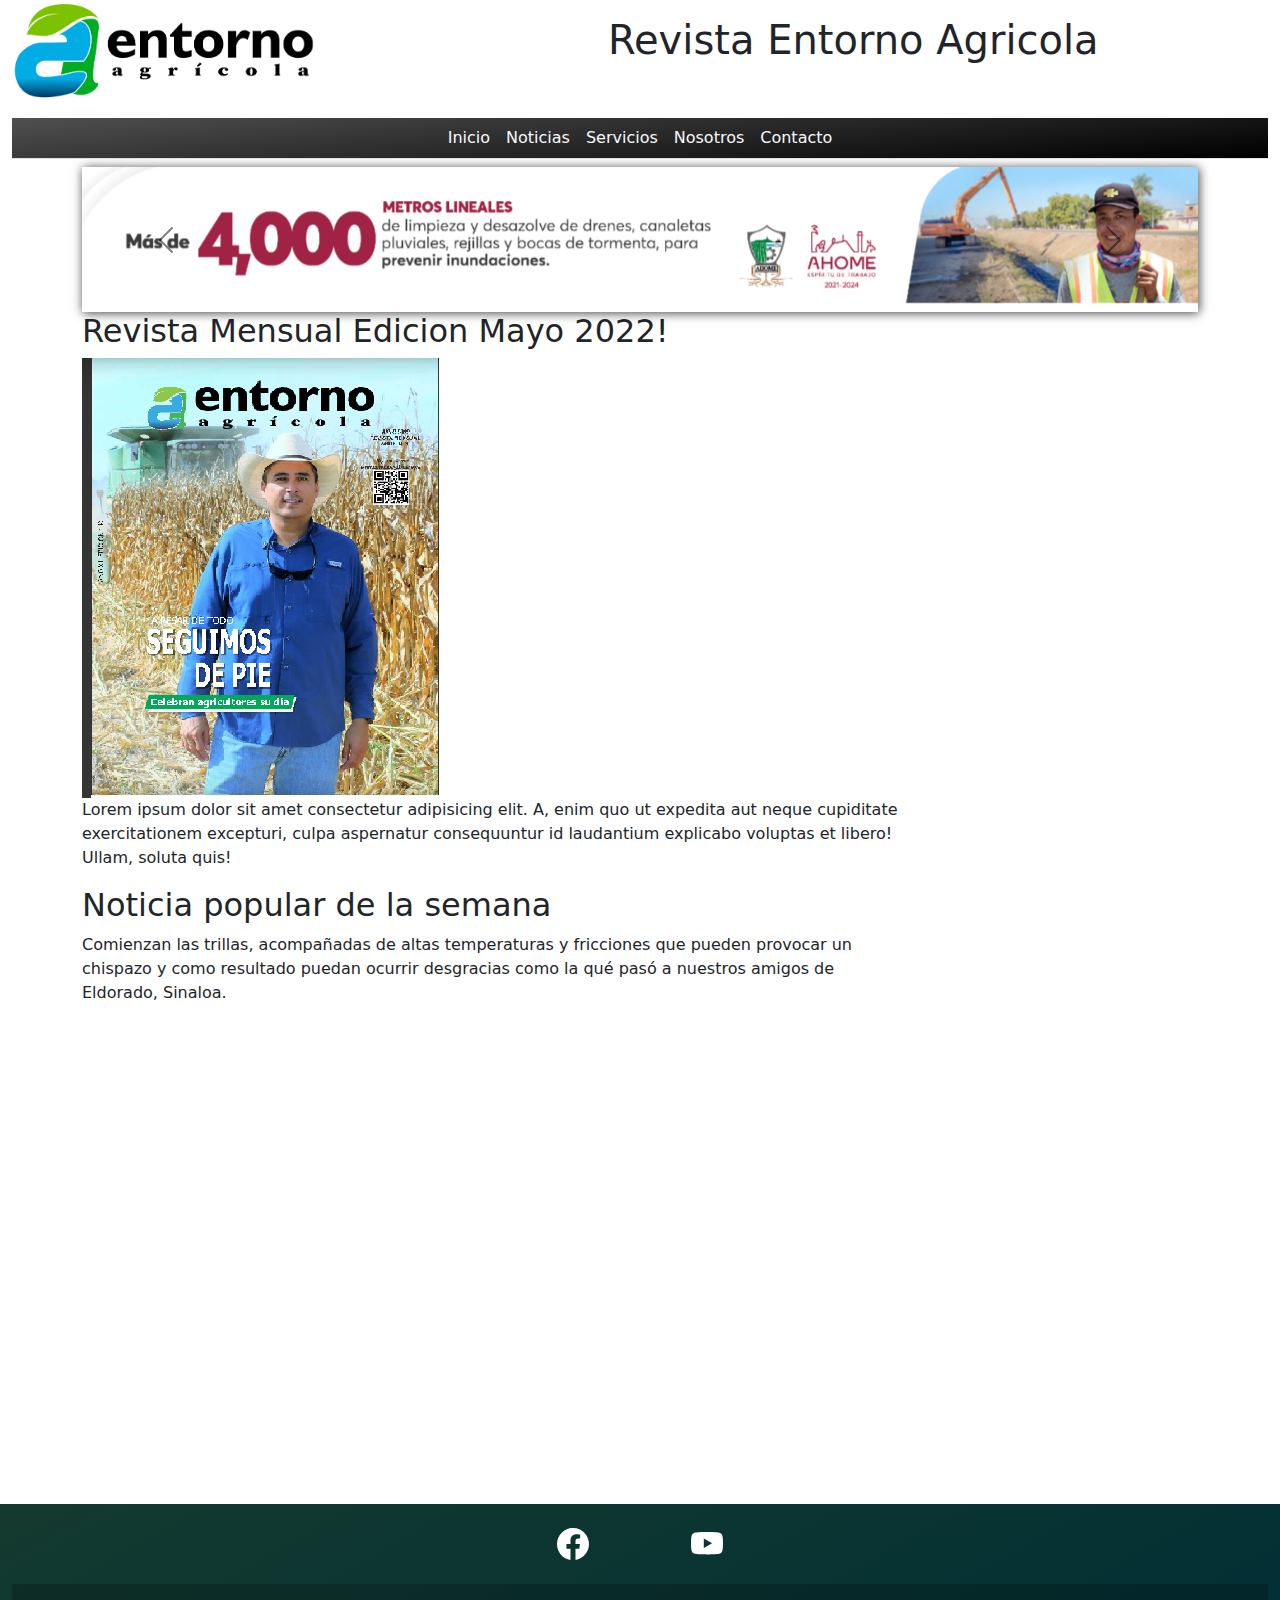
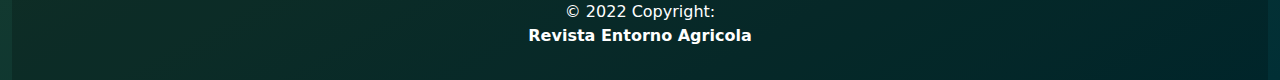
<file: index.html>
<!DOCTYPE html>
<html lang="es">
<head>
    <meta charset="UTF-8">
    <meta http-equiv="X-UA-Compatible" content="IE=edge">
    <meta name="viewport" content="width=device-width, initial-scale=1.0">
    <title>Revista Entorno Agricola | Inicio</title>

    <!-- SEO -->
    <meta name="description" content="Revista agro-politica">
    <meta name="keywords" content="revista,agricola,politica,agua,clima,servicios, Inicio , entorno , Sinaloa">
    <meta name="robots" content="translate" >
    <meta name="copyright" content="Entorno Agricola">
    <meta name="Classification" content="Agro News">
    <meta name="author" content="Juan Campoy, correo@gmail.com">



<!-- tipografia -->
    <link rel="preconnect" href="https://fonts.googleapis.com">
    <link rel="preconnect" href="https://fonts.gstatic.com" crossorigin>
    <link href="https://fonts.googleapis.com/css2?family=Poppins:wght@100&family=Roboto:wght@100&display=swap" rel="stylesheet">


<!-- Bootstrap -->
    <link rel="stylesheet" href="https://cdn.jsdelivr.net/npm/bootstrap@5.2.0-beta1/dist/css/bootstrap.min.css">


<!-- css -->
    <link rel="stylesheet" href="./css/style.css">

<!-- favicon -->
    <link rel="apple-touch-icon" sizes="180x180" href="./assets/img/favicon/apple-touch-icon.png">
    <link rel="icon" type="image/png" sizes="32x32" href="./assets/img/favicon/favicon-32x32.png">
    <link rel="icon" type="image/png" sizes="16x16" href="./assets/img/favicon/favicon-16x16.png">
    <link rel="manifest" href="./assets/img/favicon/site.webmanifest">
    
</head>

<body>

	<header class="container-fluid sticky-top mb-2 ">
	<!-- Logo y titulo -->
		<div class="row ">
			<div class="col-3 d-md-none"></div>
			<div class="img-marg col-9 col-md-4  ">
				<a  href="./index.html"><img  src="./assets/img/header/logo.png" alt="logo principal"    class="w-75 m-0 "  ></a>
			</div>
			<div class="col-3 d-md-none"></div>

			<div class="col-12 col-md-8 p-4  text-center py-5 pb-0 pt-3">
				<h1>Revista Entorno Agricola</h1>
			</div>

		</div>
		<!-- Navbar -->
		<nav class="navbar navbar-expand-lg bg-light border-bottom mt-3  ">

			<div class="container-fluid link">
				<button class="navbar-toggler" type="button" data-bs-toggle="collapse" data-bs-target="#navbarNav" aria-controls="navbarNav" aria-expanded="false" aria-label="Toggle navigation">
				<span class="navbar-toggler-icon"></span>
				</button>

			<!-- Navbar -->
				<div class="collapse navbar-collapse justify-content-center" id="navbarNav">
					<ul class="navbar-nav  ">
						<li class="nav-item">
						<a class="nav-link active link-light" aria-current="page" href="./index.html">Inicio</a>
						</li>
						<li class="nav-item">
						<a class="nav-link link-light" href="./pages/noticias.html">Noticias</a>
						</li>
						<li class="nav-item">
						<a class="nav-link link-light" href="./pages/servicios.html">Servicios</a>
						</li>
						<li class="nav-item">
						<a class="nav-link link-light" href="./pages/nosotros.html">Nosotros</a>
						</li>
						<li class="nav-item">
						<a class="nav-link link-light" href="./pages/contacto.html">Contacto</a>
						</li>
					</ul>
				</div>
			</div>
		</nav>
	
	</header>

	<main class="container">

	<div class="row ">

		<aside class=" col-12  ">

			<!-- Carrusell horizontal  -->
			<div id="carouselExampleControls" class="carousel slide .d-lg-none .d-xl-block carousel-horzontal " data-bs-ride="carousel">
			  <div class="carousel-inner">
				<div class="carousel-item active">
				  <img src="./assets/img/aside/ahome-horizontal.png" class="d-block w-100" alt="...">
				</div>
				<div class="carousel-item">
				  <img src="./assets/img/aside/banner ajonjoli.jpg" class="d-block w-100" alt="...">
				</div>
		
			  </div>
			  <button class="carousel-control-prev" type="button" data-bs-target="#carouselExampleControls" data-bs-slide="prev">
				<span class="carousel-control-prev-icon" aria-hidden="true"></span>
				<span class="visually-hidden">Previous</span>
			  </button>
			  <button class="carousel-control-next" type="button" data-bs-target="#carouselExampleControls" data-bs-slide="next">
				<span class="carousel-control-next-icon" aria-hidden="true"></span>
				<span class="visually-hidden">Next</span>
			  </button>
			</div>


		</aside>
		
		<div class=" col-md-9 col-lg-9">
			<section >
				<h2>Revista Mensual Edicion Mayo 2022!</h2>
			<article >
				
				<a href="https://issuu.com/entornoagricolarevista/docs/entorno_agricola_web_mayo_2022" target="_blank"><img src="./assets/img/main/revista-mayo2022.png" alt="revista-menual"  class="sombra" ></a>
				<p>Lorem ipsum dolor sit amet consectetur adipisicing elit. A, enim quo ut expedita aut neque cupiditate exercitationem excepturi, culpa aspernatur consequuntur id laudantium explicabo voluptas et libero! Ullam, soluta quis!</p>
			</article>
			</section >
		
			<section>
			<article>
				<h2>Noticia popular de la semana</h2>
				
				<p>Comienzan las trillas, acompañadas de altas temperaturas y fricciones que pueden provocar un chispazo y como resultado puedan ocurrir desgracias  como la qué pasó a nuestros amigos de Eldorado, Sinaloa.
				</p>        
				<iframe src="https://www.facebook.com/plugins/video.php?height=476&href=https%3A%2F%2Fwww.facebook.com%2FRevistaentornoagricola%2Fvideos%2F298786732451585%2F&show_text=false&width=271&t=0" width="271" height="476" style="border:none;overflow:hidden" scrolling="no" frameborder="0" allowfullscreen="true" allow="autoplay; clipboard-write; encrypted-media; picture-in-picture; web-share" allowFullScreen="true"></iframe>
				</iframe>
			</article>
			</section>
		</div>
	</div>

	</main>
  
	<footer class=" container-fluid bg-dark text-center text-white  ">
	<!-- Grid container -->
	<div class="container p-4 pb-0">
	<!-- Section: Social media -->
	<section class="mb-4">
		<!-- Facebook -->
		<a href="https://www.facebook.com/Revistaentornoagricola" target="_blank"  ><svg xmlns="http://www.w3.org/2000/svg" width="32" height="32" fill="currentColor" class=" bi bi-facebook btn-fthov-facebook " viewBox="0 0 16 16">
			<path d="M16 8.049c0-4.446-3.582-8.05-8-8.05C3.58 0-.002 3.603-.002 8.05c0 4.017 2.926 7.347 6.75 7.951v-5.625h-2.03V8.05H6.75V6.275c0-2.017 1.195-3.131 3.022-3.131.876 0 1.791.157 1.791.157v1.98h-1.009c-.993 0-1.303.621-1.303 1.258v1.51h2.218l-.354 2.326H9.25V16c3.824-.604 6.75-3.934 6.75-7.951z"/>
		</svg></a>
		<!-- Youtube -->
		<a  href="https://www.youtube.com/channel/UCiFMcZpj6bg6i9yJZOhJQqw" target="_blank"  ><svg xmlns="http://www.w3.org/2000/svg" width="32" height="32" fill="currentColor" class="bi bi-youtube btn-fthov-youtube " viewBox="0 0 16 16" >
				<path d="M8.051 1.999h.089c.822.003 4.987.033 6.11.335a2.01 2.01 0 0 1 1.415 1.42c.101.38.172.883.22 1.402l.01.104.022.26.008.104c.065.914.073 1.77.074 1.957v.075c-.001.194-.01 1.108-.082 2.06l-.008.105-.009.104c-.05.572-.124 1.14-.235 1.558a2.007 2.007 0 0 1-1.415 1.42c-1.16.312-5.569.334-6.18.335h-.142c-.309 0-1.587-.006-2.927-.052l-.17-.006-.087-.004-.171-.007-.171-.007c-1.11-.049-2.167-.128-2.654-.26a2.007 2.007 0 0 1-1.415-1.419c-.111-.417-.185-.986-.235-1.558L.09 9.82l-.008-.104A31.4 31.4 0 0 1 0 7.68v-.123c.002-.215.01-.958.064-1.778l.007-.103.003-.052.008-.104.022-.26.01-.104c.048-.519.119-1.023.22-1.402a2.007 2.007 0 0 1 1.415-1.42c.487-.13 1.544-.21 2.654-.26l.17-.007.172-.006.086-.003.171-.007A99.788 99.788 0 0 1 7.858 2h.193zM6.4 5.209v4.818l4.157-2.408L6.4 5.209z"/>
		</svg></a>
	</div>


	<!-- Copyright -->
	<div class="text-center p-3" style="background-color: rgba(0, 0, 0, 0.2);">
	  © 2022 Copyright:
	  <p>Revista Entorno Agricola</p>
	</div>
	
	</footer>

<script src="https://cdn.jsdelivr.net/npm/bootstrap@5.2.0-beta1/dist/js/bootstrap.bundle.min.js"></script>
</body>

</html>
</file>
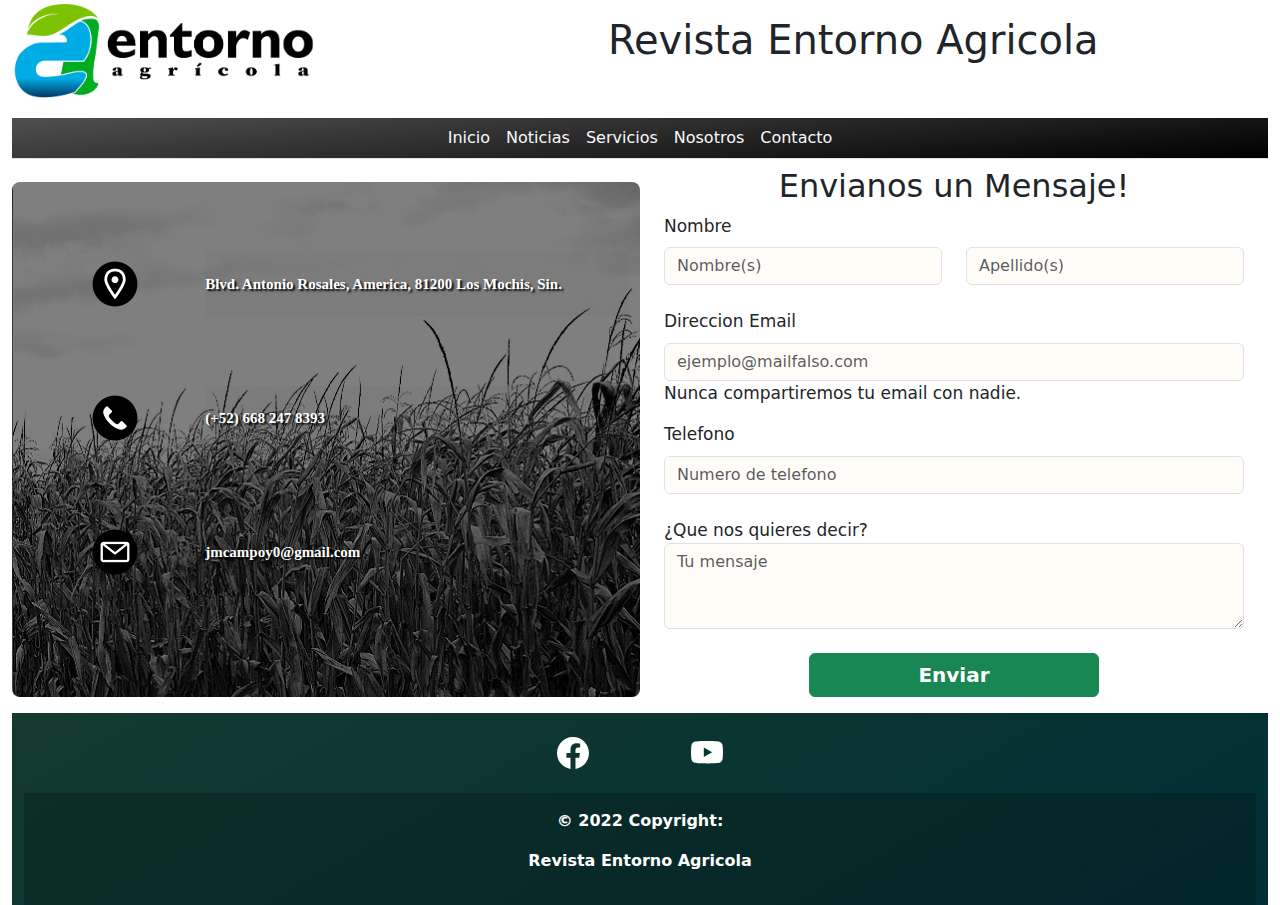
<file: pages/contacto.html>
<!DOCTYPE html>
<html lang="es">
<head>
    <meta charset="UTF-8">
    <meta http-equiv="X-UA-Compatible" content="IE=edge">
    <meta name="viewport" content="width=device-width, initial-scale=1.0">
    <title>Revista Entorno Agricola | Contacto</title>

      <!-- SEO -->
    <meta name="description" content="Contacto">
    <meta name="keywords" content="revista,agricola,Como encontrarnos, numero de telefono,direccion,donde es">
    <meta name="robots" content="translate" >
    <meta name="copyright" content="Entorno Agricola">
    <meta name="Classification" content="Agro News">
    <meta name="author" content="Juan Campoy, correo@gmail.com">



<!-- tipografia -->
    <link rel="preconnect" href="https://fonts.googleapis.com">
    <link rel="preconnect" href="https://fonts.gstatic.com" crossorigin>
    <link href="https://fonts.googleapis.com/css2?family=Poppins:wght@100&family=Roboto:wght@100&display=swap" rel="stylesheet">


<!-- Bootstrap -->
    <link rel="stylesheet" href="https://cdn.jsdelivr.net/npm/bootstrap@5.2.0-beta1/dist/css/bootstrap.min.css">


<!-- css -->
    <link rel="stylesheet" href="../css/style.css">

<!-- favicon -->
    <link rel="apple-touch-icon" sizes="180x180" href="../assets/img/favicon/apple-touch-icon.png">
    <link rel="icon" type="image/png" sizes="32x32" href="../assets/img/favicon/favicon-32x32.png">
    <link rel="icon" type="image/png" sizes="16x16" href="../assets/img/favicon/favicon-16x16.png">
    <link rel="manifest" href="../assets/img/favicon/site.webmanifest">

</head>

<body class="paginaContacto container-fluid  ">

  <header class=" sticky-top mb-2 ">
    <!-- Logo y titulo -->
      <div class="row ">
        <div class="col-3 d-md-none"></div>
        <div class="img-marg col-9 col-md-4  ">
          <a  href="../index.html"><img  src="../assets/img/header/logo.png" alt="logo principal"    class="w-75 m-0 "  ></a>
        </div>
        <div class="col-3 d-md-none"></div>

        <div class="col-12 col-md-8 p-4  text-center py-5 pb-0 pt-3">
          <h1>Revista Entorno Agricola</h1>
        </div>

      </div>
      <!-- Navbar -->
      <nav class="navbar navbar-expand-lg bg-light border-bottom mt-3  ">

        <div class="container-fluid link">
          <button class="navbar-toggler" type="button" data-bs-toggle="collapse" data-bs-target="#navbarNav" aria-controls="navbarNav" aria-expanded="false" aria-label="Toggle navigation">
          <span class="navbar-toggler-icon"></span>
          </button>

        <!-- Navbar -->
          <div class="collapse navbar-collapse justify-content-center" id="navbarNav">
            <ul class="navbar-nav  ">
              <li class="nav-item">
              <a class="nav-link active link-light" aria-current="page" href="../index.html">Inicio</a>
              </li>
              <li class="nav-item">
              <a class="nav-link link-light" href="./noticias.html">Noticias</a>
              </li>
              <li class="nav-item">
              <a class="nav-link link-light" href="./servicios.html">Servicios</a>
              </li>
              <li class="nav-item">
              <a class="nav-link link-light" href="./nosotros.html">Nosotros</a>
              </li>
              <li class="nav-item">
              <a class="nav-link link-light" href="./contacto.html">Contacto</a>
              </li>
            </ul>
          </div>
        </div>
      </nav>

  </header>

  <main  class="  row flex-row-reverse " >
      
   
    <div class="contenedorForm  col-12 col-lg-6 ">

      <h2 class="mb-2">Envianos un Mensaje! </h2>

      <form    class="container">
  
        <div class="row mb-4 "> <!--  imput para los nombres  -->
          <label for="formNombre" class="form-label">Nombre</label>
          <div class="col-6  ">
            <input type="text" class="form-control  " placeholder="Nombre(s)">
          </div>
          <div class="col-6 ">
            <input type="text" class="form-control  " placeholder="Apellido(s)">
          </div>
        </div>

        <div class="mb-2 "> <!--  imput para email -->
          <label for="formEmail" class="form-label ">Direccion Email</label>
          <input type="email" class="form-control" id="exampleInputEmail1" aria-describedby="emailHelp" placeholder="ejemplo@mailfalso.com">
          <label for="mensajeEmail" class="form-label  ">Nunca compartiremos tu email con nadie.</label>
        </div>

        <div class="mb-4 "> <!--  imput para telefon -->
          <label for="formTelefono" class="form-label ">Telefono</label>
          <input type="tel" class="form-control" id="exampleInputEmail1" aria-describedby="emailHelp" placeholder="Numero de telefono">
          
        </div>

        <div class="mb-4 "> <!--  imput para mensaje -->
          <label for="exampleFormControlTextarea1">¿Que nos quieres decir?</label>
          <textarea class="form-control" id="mensaje" rows="3" placeholder="Tu mensaje"></textarea>
        </div>

       

        <a href="../pages/error404" class="btn btn-success col-6 boton">Enviar</a>



      </form>

    




</form>

        
          
    </div>

    <div class=" contenedorInfo  col-12 col-lg-6 rounded-3  " >

      <div class="mt-3 mb-4  info  ">
        <img src="../assets/img/page-contacto/contac-pin-icon.png"  alt="">
        <label >Blvd. Antonio Rosales, America, 81200 Los Mochis, Sin.</label>
      </div>

      <div class=" mt-3  mb-4 info">
        <img src="../assets/img/page-contacto/contac-telephone-icon.png" alt="">
        <label>(+52) 668 247 8393</label>
      </div>
 
      <div class="mt-3  mb-4 info  ">
          <img src="../assets/img/page-contacto/contac-email-icon.png"  alt="" >
          <label>jmcampoy0@gmail.com</label>
      </div>

      </div>



  </main>

  <footer class=" container-fluid bg-dark text-center text-white  mt-3">
    <!-- Grid container -->
      <div class="container p-4 pb-0">
    <!-- Section: Social media -->
      <section class="mb-4">
      <!-- Facebook -->
        <a href="https://www.facebook.com/Revistaentornoagricola" target="_blank"  ><svg xmlns="http://www.w3.org/2000/svg" width="32" height="32" fill="currentColor" class=" bi bi-facebook btn-fthov-facebook " viewBox="0 0 16 16">
        <path d="M16 8.049c0-4.446-3.582-8.05-8-8.05C3.58 0-.002 3.603-.002 8.05c0 4.017 2.926 7.347 6.75 7.951v-5.625h-2.03V8.05H6.75V6.275c0-2.017 1.195-3.131 3.022-3.131.876 0 1.791.157 1.791.157v1.98h-1.009c-.993 0-1.303.621-1.303 1.258v1.51h2.218l-.354 2.326H9.25V16c3.824-.604 6.75-3.934 6.75-7.951z"/>
        </svg></a>
      <!-- Youtube -->
        <a  href="https://www.youtube.com/channel/UCiFMcZpj6bg6i9yJZOhJQqw" target="_blank"  ><svg xmlns="http://www.w3.org/2000/svg" width="32" height="32" fill="currentColor" class="bi bi-youtube btn-fthov-youtube " viewBox="0 0 16 16" >
          <path d="M8.051 1.999h.089c.822.003 4.987.033 6.11.335a2.01 2.01 0 0 1 1.415 1.42c.101.38.172.883.22 1.402l.01.104.022.26.008.104c.065.914.073 1.77.074 1.957v.075c-.001.194-.01 1.108-.082 2.06l-.008.105-.009.104c-.05.572-.124 1.14-.235 1.558a2.007 2.007 0 0 1-1.415 1.42c-1.16.312-5.569.334-6.18.335h-.142c-.309 0-1.587-.006-2.927-.052l-.17-.006-.087-.004-.171-.007-.171-.007c-1.11-.049-2.167-.128-2.654-.26a2.007 2.007 0 0 1-1.415-1.419c-.111-.417-.185-.986-.235-1.558L.09 9.82l-.008-.104A31.4 31.4 0 0 1 0 7.68v-.123c.002-.215.01-.958.064-1.778l.007-.103.003-.052.008-.104.022-.26.01-.104c.048-.519.119-1.023.22-1.402a2.007 2.007 0 0 1 1.415-1.42c.487-.13 1.544-.21 2.654-.26l.17-.007.172-.006.086-.003.171-.007A99.788 99.788 0 0 1 7.858 2h.193zM6.4 5.209v4.818l4.157-2.408L6.4 5.209z"/>
        </svg></a>
      </div>


  <!-- Copyright -->
      <div class="text-center p-3" style="background-color: rgba(0, 0, 0, 0.2);">
        <p>© 2022 Copyright:</p>
        <p>Revista Entorno Agricola</p>
      </div>

  </footer>




<script src="https://cdn.jsdelivr.net/npm/bootstrap@5.2.0-beta1/dist/js/bootstrap.bundle.min.js"></script>
</body>


</html>
</file>
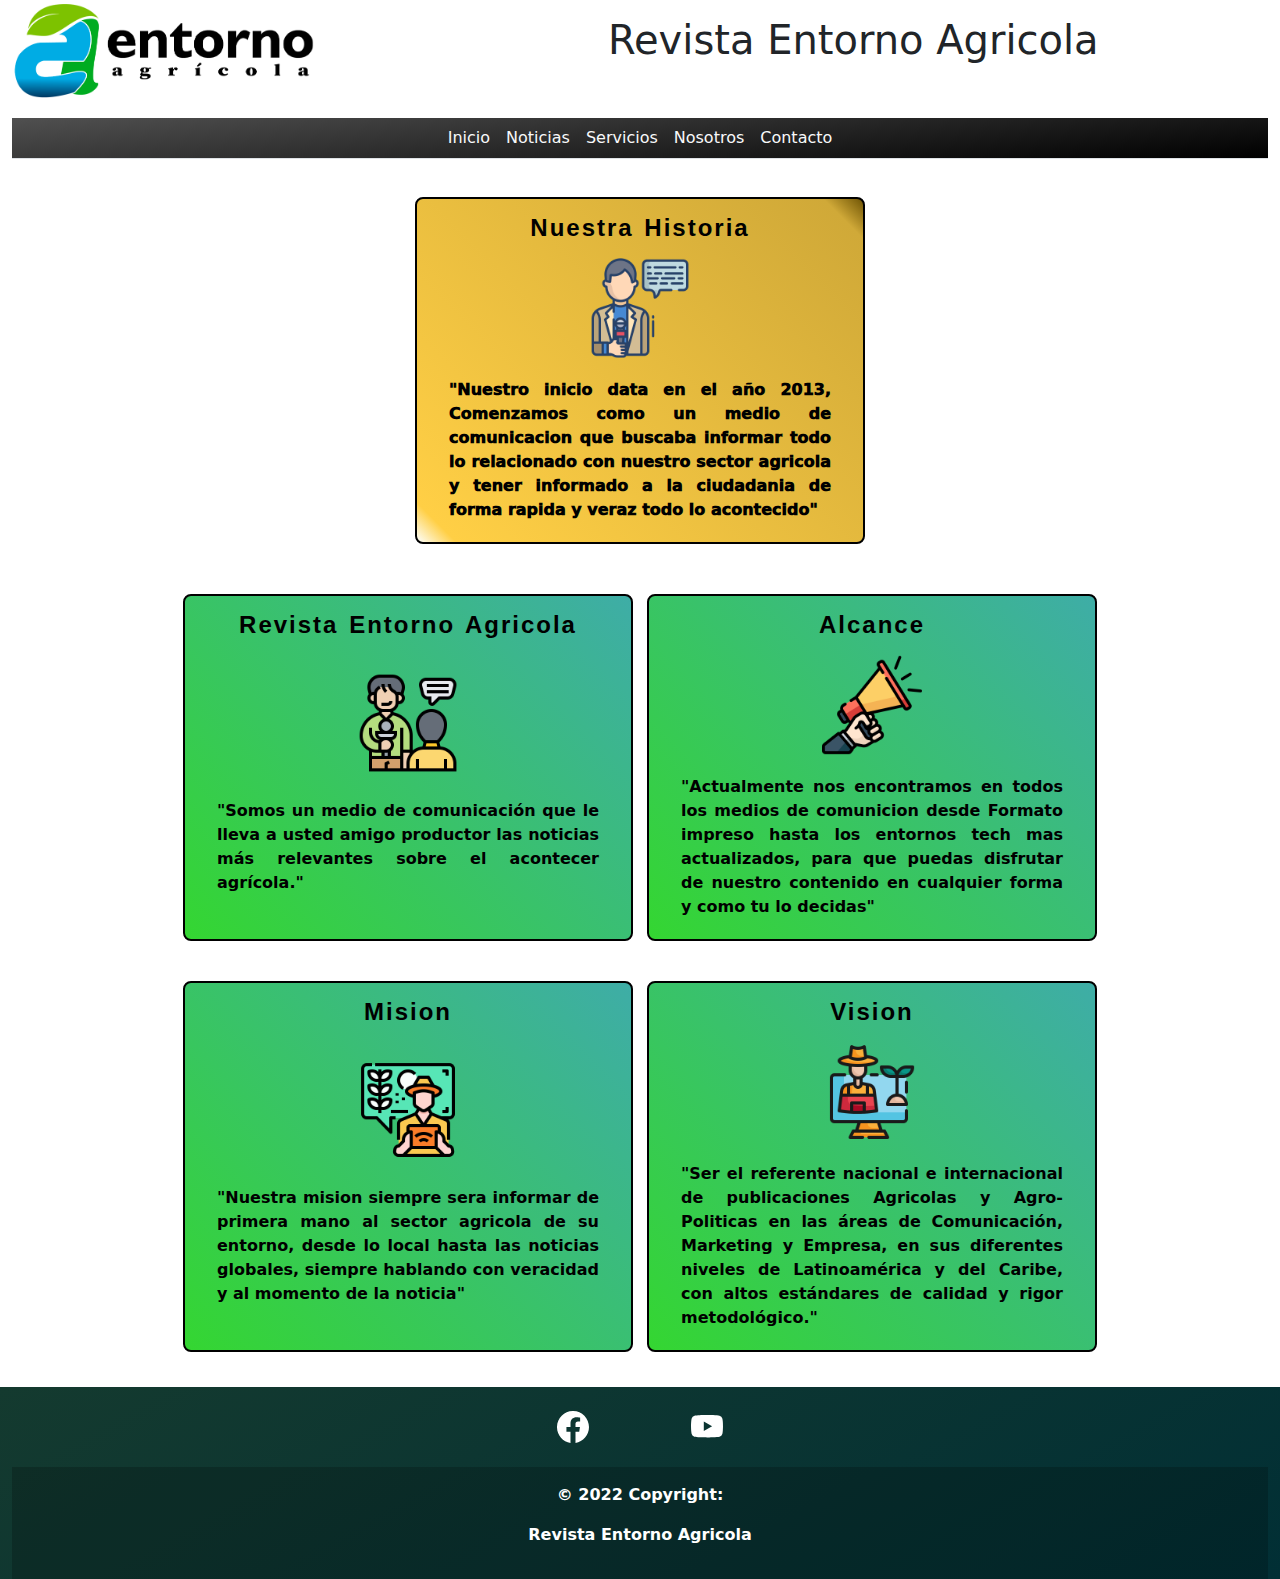
<file: pages/nosotros.html>
<!DOCTYPE html>
<html lang="es">
<head>
    <meta charset="UTF-8">
    <meta http-equiv="X-UA-Compatible" content="IE=edge">
    <meta name="viewport" content="width=device-width, initial-scale=1.0">
    <title>Revista Entorno Agricola | Nosotros</title>

      <!-- SEO -->
    <meta name="description" content="Quienes somos">
    <meta name="keywords" content="Conocenos,historia,cuando empezo,vision,mision">
    <meta name="robots" content="translate" >
    <meta name="copyright" content="Entorno Agricola">
    <meta name="Classification" content="Agro News">
    <meta name="author" content="Juan Campoy, correo@gmail.com">



<!-- tipografia -->
    <link rel="preconnect" href="https://fonts.googleapis.com">
    <link rel="preconnect" href="https://fonts.gstatic.com" crossorigin>
    <link href="https://fonts.googleapis.com/css2?family=Poppins:wght@100&family=Roboto:wght@100&display=swap" rel="stylesheet">


<!-- Bootstrap -->
    <link rel="stylesheet" href="https://cdn.jsdelivr.net/npm/bootstrap@5.2.0-beta1/dist/css/bootstrap.min.css">


<!-- css -->
    <link rel="stylesheet" href="../css/style.css">

<!-- favicon -->
    <link rel="apple-touch-icon" sizes="180x180" href="../assets/img/favicon/apple-touch-icon.png">
    <link rel="icon" type="image/png" sizes="32x32" href="../assets/img/favicon/favicon-32x32.png">
    <link rel="icon" type="image/png" sizes="16x16" href="../assets/img/favicon/favicon-16x16.png">
    <link rel="manifest" href="../assets/img/favicon/site.webmanifest">
    
</head>


<body class="paginaNosotros">

  <header class="container-fluid sticky-top mb-2 ">
    <!-- Logo y titulo -->
      <div class="row ">
        <div class="col-3 d-md-none"></div>
        <div class="img-marg col-9 col-md-4  ">
          <a  href="../index.html"><img  src="../assets/img/header/logo.png" alt="logo principal"    class="w-75 m-0 "  ></a>
        </div>
        <div class="col-3 d-md-none"></div>
  
        <div class="col-12 col-md-8 p-4  text-center py-5 pb-0 pt-3">
          <h1>Revista Entorno Agricola</h1>
        </div>
  
      </div>
      <!-- Navbar -->
      <nav class="navbar navbar-expand-lg bg-light border-bottom mt-3  ">
  
        <div class="container-fluid link">
          <button class="navbar-toggler" type="button" data-bs-toggle="collapse" data-bs-target="#navbarNav" aria-controls="navbarNav" aria-expanded="false" aria-label="Toggle navigation">
          <span class="navbar-toggler-icon"></span>
          </button>
  
        <!-- Navbar -->
          <div class="collapse navbar-collapse justify-content-center" id="navbarNav">
            <ul class="navbar-nav  ">
              <li class="nav-item">
              <a class="nav-link active link-light" aria-current="page" href="../index.html">Inicio</a>
              </li>
              <li class="nav-item">
              <a class="nav-link link-light" href="./noticias.html">Noticias</a>
              </li>
              <li class="nav-item">
              <a class="nav-link link-light" href="./servicios.html">Servicios</a>
              </li>
              <li class="nav-item">
              <a class="nav-link link-light" href="./nosotros.html">Nosotros</a>
              </li>
              <li class="nav-item">
              <a class="nav-link link-light" href="./contacto.html">Contacto</a>
              </li>
            </ul>
          </div>
        </div>
      </nav>
    
  </header>


  <main class="container   "  >

    
      <section    class="row justify-content-center"  >

        <div class="tarjeta-nosotros  rounded-3" > <!-- Sub Anual  -->
          <h3 >Nuestra Historia</h3>
          <p>"Nuestro inicio data en el año 2013, Comenzamos como un medio de comunicacion que buscaba informar todo lo relacionado con nuestro sector agricola y tener informado a la ciudadania de forma rapida y veraz todo lo acontecido" </p>
          <img src="../assets/img/page-nosotros/historia-contacto-icono.png" alt="imagen Suscripcion Anual">
          
        </div>

        <div class="tarjeta-nosotros rounded-3"  > <!-- Sub Anual  -->
          <h3>Revista Entorno Agricola</h3>
          <p>"Somos un medio de comunicación que le lleva a usted amigo productor las noticias más relevantes sobre el acontecer agrícola."</p>
          <img src="../assets/img/page-nosotros/entornoAgricola-contacto-icono.png" alt="imagen Suscripcion Anual">
          
        </div>

        <div class="tarjeta-nosotros rounded-3"  > <!-- Sub Anual  -->
          <h3>Alcance</h3>
          <p>"Actualmente nos encontramos en todos los medios de comunicion desde Formato impreso hasta los entornos tech mas actualizados,  para que puedas disfrutar de  nuestro contenido en cualquier forma y como tu lo decidas"</p>
          <img src="../assets/img/page-nosotros/alcance-contacto-icono.png" alt="imagen Suscripcion Anual">
          
        </div>
        
        <div class="tarjeta-nosotros  rounded-3" > <!-- Sub Anual  -->
          <h3 >Mision</h3>
          <p>"Nuestra mision siempre sera informar de primera mano al sector agricola de su entorno,  desde lo local hasta las noticias globales, siempre hablando con veracidad y al momento de la noticia" </p>
          <img src="../assets/img/page-nosotros/mision-contacto-icono.png" alt="imagen Suscripcion Anual">
        
        </div>

        

        <div class="tarjeta-nosotros rounded-3 " > <!-- Sub Anual  -->
          <h3>Vision</h3>
          <p>"Ser el referente nacional e internacional de publicaciones Agricolas y Agro-Politicas en las áreas de Comunicación, Marketing y Empresa, en sus diferentes niveles de Latinoamérica y del Caribe, con altos estándares de calidad y rigor metodológico."</p>
          <img src="../assets/img/page-nosotros/vision-contacto-icono.png" alt="imagen Suscripcion Anual">
          
        </div>

      </section>

      


  </main>

  <footer class=" container-fluid bg-dark text-center text-white  " >
    <!-- Grid container -->
      <div class="container p-4 pb-0">
    <!-- Section: Social media -->
      <section class="mb-4">
      <!-- Facebook -->
        <a href="https://www.facebook.com/Revistaentornoagricola" target="_blank"  ><svg xmlns="http://www.w3.org/2000/svg" width="32" height="32" fill="currentColor" class=" bi bi-facebook btn-fthov-facebook " viewBox="0 0 16 16">
        <path d="M16 8.049c0-4.446-3.582-8.05-8-8.05C3.58 0-.002 3.603-.002 8.05c0 4.017 2.926 7.347 6.75 7.951v-5.625h-2.03V8.05H6.75V6.275c0-2.017 1.195-3.131 3.022-3.131.876 0 1.791.157 1.791.157v1.98h-1.009c-.993 0-1.303.621-1.303 1.258v1.51h2.218l-.354 2.326H9.25V16c3.824-.604 6.75-3.934 6.75-7.951z"/>
        </svg></a>
      <!-- Youtube -->
        <a  href="https://www.youtube.com/channel/UCiFMcZpj6bg6i9yJZOhJQqw" target="_blank"  ><svg xmlns="http://www.w3.org/2000/svg" width="32" height="32" fill="currentColor" class="bi bi-youtube btn-fthov-youtube " viewBox="0 0 16 16" >
          <path d="M8.051 1.999h.089c.822.003 4.987.033 6.11.335a2.01 2.01 0 0 1 1.415 1.42c.101.38.172.883.22 1.402l.01.104.022.26.008.104c.065.914.073 1.77.074 1.957v.075c-.001.194-.01 1.108-.082 2.06l-.008.105-.009.104c-.05.572-.124 1.14-.235 1.558a2.007 2.007 0 0 1-1.415 1.42c-1.16.312-5.569.334-6.18.335h-.142c-.309 0-1.587-.006-2.927-.052l-.17-.006-.087-.004-.171-.007-.171-.007c-1.11-.049-2.167-.128-2.654-.26a2.007 2.007 0 0 1-1.415-1.419c-.111-.417-.185-.986-.235-1.558L.09 9.82l-.008-.104A31.4 31.4 0 0 1 0 7.68v-.123c.002-.215.01-.958.064-1.778l.007-.103.003-.052.008-.104.022-.26.01-.104c.048-.519.119-1.023.22-1.402a2.007 2.007 0 0 1 1.415-1.42c.487-.13 1.544-.21 2.654-.26l.17-.007.172-.006.086-.003.171-.007A99.788 99.788 0 0 1 7.858 2h.193zM6.4 5.209v4.818l4.157-2.408L6.4 5.209z"/>
        </svg></a>
      </div>
  
  
  <!-- Copyright -->
      <div class="text-center p-3" style="background-color: rgba(0, 0, 0, 0.2);">
        <p>© 2022 Copyright:</p>
        <p>Revista Entorno Agricola</p>
      </div>
    
  </footer>

    

<script src="https://cdn.jsdelivr.net/npm/bootstrap@5.2.0-beta1/dist/js/bootstrap.bundle.min.js"></script>
</body>


</html>
</file>
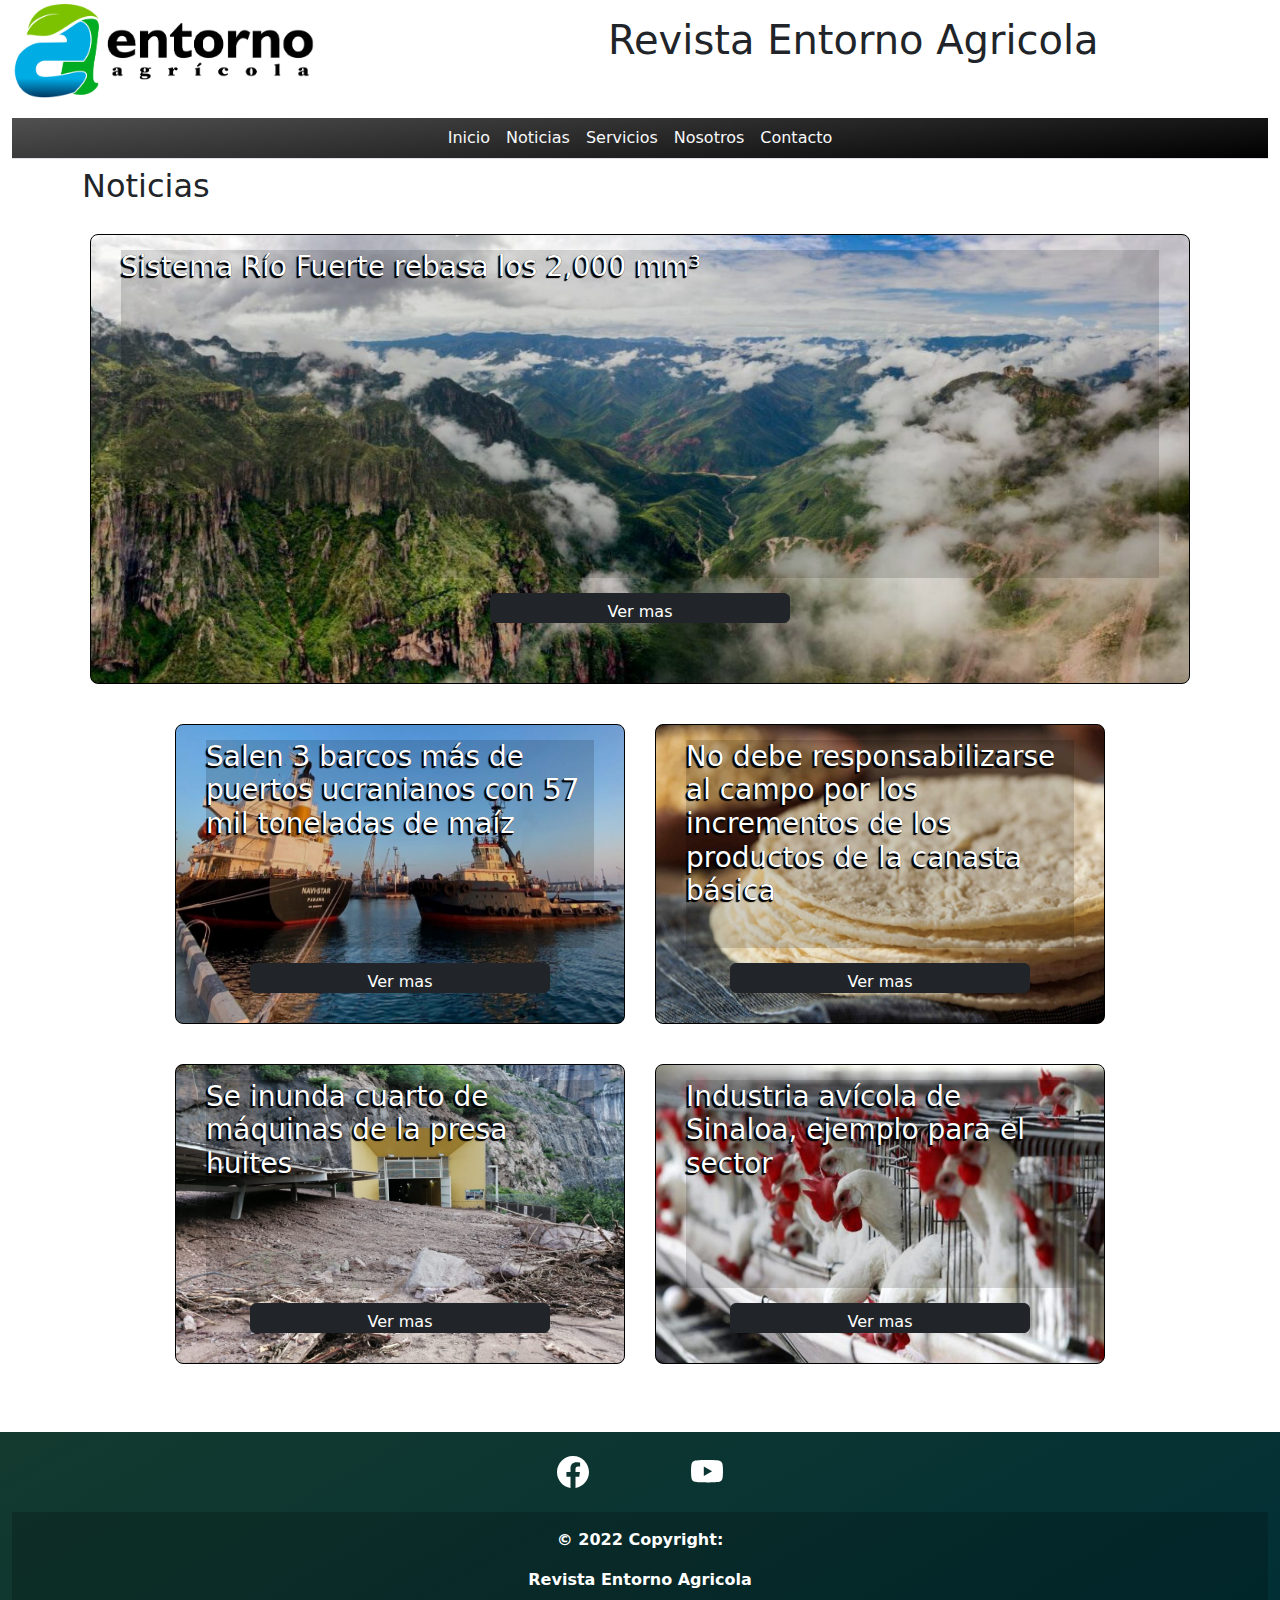
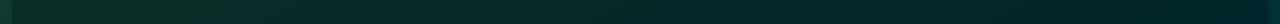
<file: pages/noticias.html>
<!DOCTYPE html>
<html lang="es">
<head>
    <meta charset="UTF-8">
    <meta http-equiv="X-UA-Compatible" content="IE=edge">
    <meta name="viewport" content="width=device-width, initial-scale=1.0">
    <title>Revista Entorno Agricola | Noticias</title>

      <!-- SEO -->
    <meta name="description" content="Noticias ">
    <meta name="keywords" content="ultima hora,noticias,agricola,politica,hoy,sinaloa">
    <meta name="robots" content="translate" >
    <meta name="copyright" content="Entorno Agricola">
    <meta name="Classification" content="Agro News">
    <meta name="author" content="Juan Campoy, correo@gmail.com">



<!-- tipografia -->
    <link rel="preconnect" href="https://fonts.googleapis.com">
    <link rel="preconnect" href="https://fonts.gstatic.com" crossorigin>
    <link href="https://fonts.googleapis.com/css2?family=Poppins:wght@100&family=Roboto:wght@100&display=swap" rel="stylesheet">


<!-- Bootstrap -->
    <link rel="stylesheet" href="https://cdn.jsdelivr.net/npm/bootstrap@5.2.0-beta1/dist/css/bootstrap.min.css">


<!-- css -->
    <link rel="stylesheet" href="../css/style.css">

<!-- favicon -->
    <link rel="apple-touch-icon" sizes="180x180" href="../assets/img/favicon/apple-touch-icon.png">
    <link rel="icon" type="image/png" sizes="32x32" href="../assets/img/favicon/favicon-32x32.png">
    <link rel="icon" type="image/png" sizes="16x16" href="../assets/img/favicon/favicon-16x16.png">
    <link rel="manifest" href="../assets/img/favicon/site.webmanifest">
    
</head>

<body class="pagina-noticias">

  <header class="container-fluid sticky-top mb-2 ">
    <!-- Logo y titulo -->
      <div class="row ">
        <div class="col-3 d-md-none"></div>
        <div class="img-marg col-9 col-md-4  ">
          <a  href="../index.html"><img  src="../assets/img/header/logo.png" alt="logo principal"    class="w-75 m-0 "  ></a>
        </div>
        <div class="col-3 d-md-none"></div>
  
        <div class="col-12 col-md-8 p-4  text-center py-5 pb-0 pt-3">
          <h1>Revista Entorno Agricola</h1>
        </div>
  
      </div>
      <!-- Navbar -->
      <nav class="navbar navbar-expand-lg bg-light border-bottom mt-3  ">
  
        <div class="container-fluid link">
          <button class="navbar-toggler" type="button" data-bs-toggle="collapse" data-bs-target="#navbarNav" aria-controls="navbarNav" aria-expanded="false" aria-label="Toggle navigation">
          <span class="navbar-toggler-icon"></span>
          </button>
  
        <!-- Navbar -->
          <div class="collapse navbar-collapse justify-content-center" id="navbarNav">
            <ul class="navbar-nav  ">
              <li class="nav-item">
              <a class="nav-link active link-light" aria-current="page" href="../index.html">Inicio</a>
              </li>
              <li class="nav-item">
              <a class="nav-link link-light" href="./noticias.html">Noticias</a>
              </li>
              <li class="nav-item">
              <a class="nav-link link-light" href="./servicios.html">Servicios</a>
              </li>
              <li class="nav-item">
              <a class="nav-link link-light" href="./nosotros.html">Nosotros</a>
              </li>
              <li class="nav-item">
              <a class="nav-link link-light" href="./contacto.html">Contacto</a>
              </li>
            </ul>
          </div>
        </div>
      </nav>
    
  </header>


  <main  class="container" >

    <h2 >Noticias</h2>

    <section class="row justify-content-center">
      
            <article class="tarjeta-noticia   rounded-3"  style="background-image: url(../assets/img/page-noticias/page-noticiaPrincipal.jpg);" >
              <h3>Sistema Río Fuerte rebasa los 2,000 mm³</h3>
              <a href="../pages/error404" class="btn btn-dark botonNoticia">Ver mas</a>
            </article>

            <article class="tarjeta-noticia   rounded-3"  style="background-image: url(../assets/img/page-noticias/page-noticia2.jpg);" >
              <h3>Salen 3 barcos más de puertos ucranianos con 57 mil toneladas de maíz</h3>
              <a href="../pages/error404" class="btn btn-dark botonNoticia">Ver mas</a>
            </article>

            <article class="tarjeta-noticia   rounded-3"  style="background-image: url(../assets/img/page-noticias/page-noticia3.jpeg);" >
              <h3>No debe responsabilizarse al campo por los incrementos de los productos de la canasta básica</h3>
              <a href="../pages/error404" class="btn btn-dark botonNoticia">Ver mas</a>
            </article>

            <article class="tarjeta-noticia   rounded-3"  style="background-image: url(../assets/img/page-noticias/page-noticia4.jpg);" >
              <h3>Se inunda cuarto de máquinas de la presa huites</h3>
              <a href="../pages/error404" class="btn btn-dark botonNoticia">Ver mas</a>
            </article>

            <article class="tarjeta-noticia   rounded-3"  style="background-image: url(../assets/img/page-noticias/page-noticia5.jpeg);" >
              <h3>Industria avícola de Sinaloa, ejemplo para el sector</h3>
              <a href="../pages/error404" class="btn btn-dark botonNoticia">Ver mas</a>
            </article>

            

            
    
            
    </section>
        
  </main>

  <footer class=" container-fluid bg-dark text-center text-white  mt-5">
    <!-- Grid container -->
      <div class="container p-4 pb-0">
    <!-- Section: Social media -->
      <section class="mb-4">
      <!-- Facebook -->
        <a href="https://www.facebook.com/Revistaentornoagricola" target="_blank"  ><svg xmlns="http://www.w3.org/2000/svg" width="32" height="32" fill="currentColor" class=" bi bi-facebook btn-fthov-facebook " viewBox="0 0 16 16">
        <path d="M16 8.049c0-4.446-3.582-8.05-8-8.05C3.58 0-.002 3.603-.002 8.05c0 4.017 2.926 7.347 6.75 7.951v-5.625h-2.03V8.05H6.75V6.275c0-2.017 1.195-3.131 3.022-3.131.876 0 1.791.157 1.791.157v1.98h-1.009c-.993 0-1.303.621-1.303 1.258v1.51h2.218l-.354 2.326H9.25V16c3.824-.604 6.75-3.934 6.75-7.951z"/>
        </svg></a>
      <!-- Youtube -->
        <a  href="https://www.youtube.com/channel/UCiFMcZpj6bg6i9yJZOhJQqw" target="_blank"  ><svg xmlns="http://www.w3.org/2000/svg" width="32" height="32" fill="currentColor" class="bi bi-youtube btn-fthov-youtube " viewBox="0 0 16 16" >
          <path d="M8.051 1.999h.089c.822.003 4.987.033 6.11.335a2.01 2.01 0 0 1 1.415 1.42c.101.38.172.883.22 1.402l.01.104.022.26.008.104c.065.914.073 1.77.074 1.957v.075c-.001.194-.01 1.108-.082 2.06l-.008.105-.009.104c-.05.572-.124 1.14-.235 1.558a2.007 2.007 0 0 1-1.415 1.42c-1.16.312-5.569.334-6.18.335h-.142c-.309 0-1.587-.006-2.927-.052l-.17-.006-.087-.004-.171-.007-.171-.007c-1.11-.049-2.167-.128-2.654-.26a2.007 2.007 0 0 1-1.415-1.419c-.111-.417-.185-.986-.235-1.558L.09 9.82l-.008-.104A31.4 31.4 0 0 1 0 7.68v-.123c.002-.215.01-.958.064-1.778l.007-.103.003-.052.008-.104.022-.26.01-.104c.048-.519.119-1.023.22-1.402a2.007 2.007 0 0 1 1.415-1.42c.487-.13 1.544-.21 2.654-.26l.17-.007.172-.006.086-.003.171-.007A99.788 99.788 0 0 1 7.858 2h.193zM6.4 5.209v4.818l4.157-2.408L6.4 5.209z"/>
        </svg></a>
      </div>
  
  
  <!-- Copyright -->
      <div class="text-center p-3" style="background-color: rgba(0, 0, 0, 0.2);">
        <p>© 2022 Copyright:</p>
        <p>Revista Entorno Agricola</p>
      </div>
    
  </footer>

<script src="https://cdn.jsdelivr.net/npm/bootstrap@5.2.0-beta1/dist/js/bootstrap.bundle.min.js"></script>
</body>

</html>
</file>
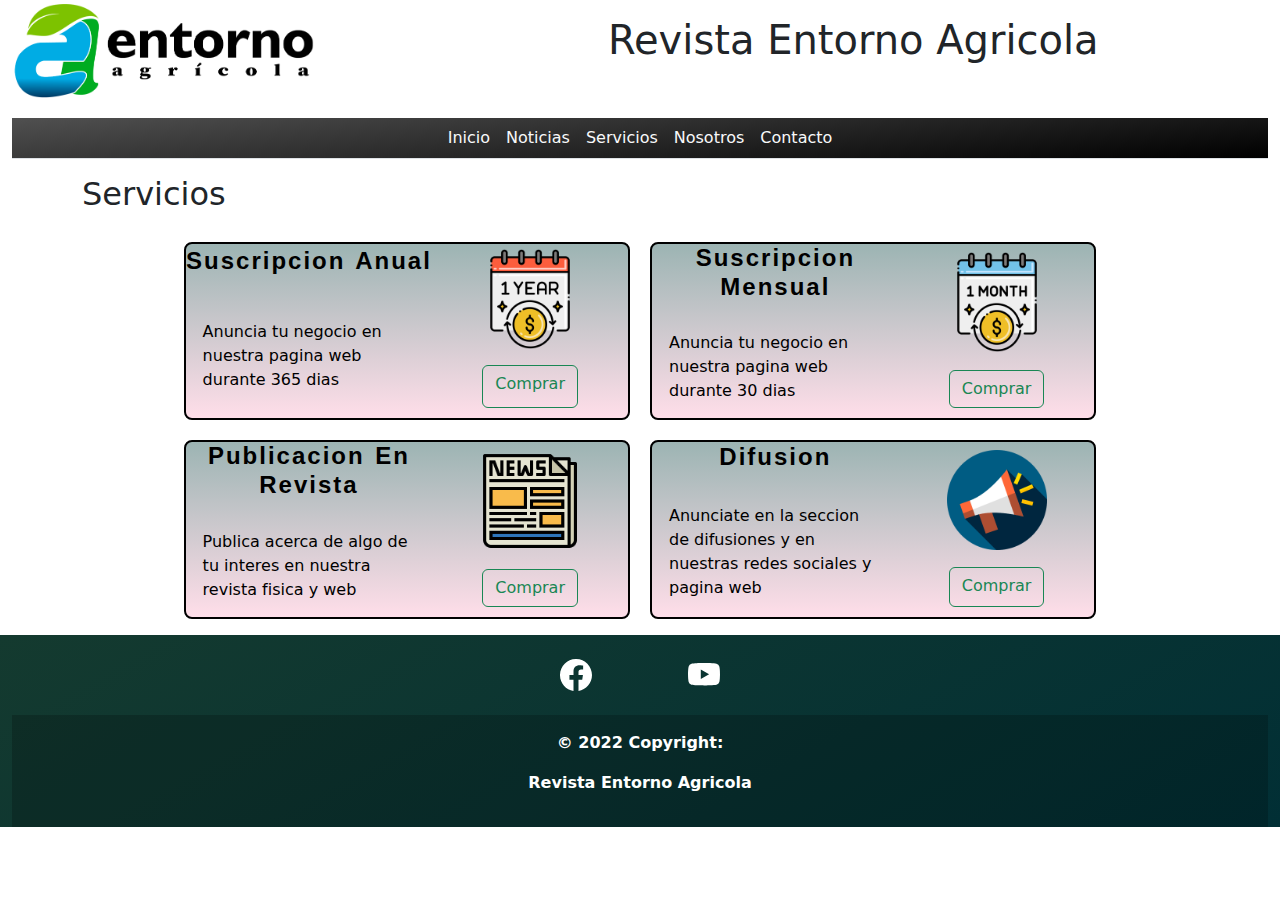
<file: pages/servicios.html>
<!DOCTYPE html>
<html lang="es">
<head>
    <meta charset="UTF-8">
    <meta http-equiv="X-UA-Compatible" content="IE=edge">
    <meta name="viewport" content="width=device-width, initial-scale=1.0">
    <title>Revista Entorno Agricola | Servicios</title>

      <!-- SEO -->
    <meta name="description" content="Servicios">
    <meta name="keywords" content="Compras,servicios,precios,suscripciones">
    <meta name="robots" content="translate" >
    <meta name="copyright" content="Entorno Agricola">
    <meta name="Classification" content="Agro News">
    <meta name="author" content="Juan Campoy, correo@gmail.com">



<!-- tipografia -->
    <link rel="preconnect" href="https://fonts.googleapis.com">
    <link rel="preconnect" href="https://fonts.gstatic.com" crossorigin>
    <link href="https://fonts.googleapis.com/css2?family=Poppins:wght@100&family=Roboto:wght@100&display=swap" rel="stylesheet">


<!-- Bootstrap -->
    <link rel="stylesheet" href="https://cdn.jsdelivr.net/npm/bootstrap@5.2.0-beta1/dist/css/bootstrap.min.css">


<!-- css -->
    <link rel="stylesheet" href="../css/style.css">

<!-- favicon -->
    <link rel="apple-touch-icon" sizes="180x180" href="../assets/img/favicon/apple-touch-icon.png">
    <link rel="icon" type="image/png" sizes="32x32" href="../assets/img/favicon/favicon-32x32.png">
    <link rel="icon" type="image/png" sizes="16x16" href="../assets/img/favicon/favicon-16x16.png">
    <link rel="manifest" href="../assets/img/favicon/site.webmanifest">
    
</head>


<body  class="paginaServicios">

  <header class="container-fluid sticky-top mb-2 ">
    <!-- Logo y titulo -->
      <div class="row ">
        <div class="col-3 d-md-none"></div>
        <div class="img-marg col-9 col-md-4  ">
          <a  href="../index.html"><img  src="../assets/img/header/logo.png" alt="logo principal"    class="w-75 m-0 "  ></a>
        </div>
        <div class="col-3 d-md-none"></div>
  
        <div class="col-12 col-md-8 p-4  text-center py-5 pb-0 pt-3">
          <h1>Revista Entorno Agricola</h1>
        </div>
  
      </div>
      <!-- Navbar -->
      <nav class="navbar navbar-expand-lg bg-light border-bottom mt-3  ">
  
        <div class="container-fluid link">
          <button class="navbar-toggler" type="button" data-bs-toggle="collapse" data-bs-target="#navbarNav" aria-controls="navbarNav" aria-expanded="false" aria-label="Toggle navigation">
          <span class="navbar-toggler-icon"></span>
          </button>
  
        <!-- Navbar -->
          <div class="collapse navbar-collapse justify-content-center" id="navbarNav">
            <ul class="navbar-nav  ">
              <li class="nav-item">
              <a class="nav-link active link-light" aria-current="page" href="../index.html">Inicio</a>
              </li>
              <li class="nav-item">
              <a class="nav-link link-light" href="./noticias.html">Noticias</a>
              </li>
              <li class="nav-item">
              <a class="nav-link link-light" href="./servicios.html">Servicios</a>
              </li>
              <li class="nav-item">
              <a class="nav-link link-light" href="./nosotros.html">Nosotros</a>
              </li>
              <li class="nav-item">
              <a class="nav-link link-light" href="./contacto.html">Contacto</a>
              </li>
            </ul>
          </div>
        </div>
      </nav>
    
  </header>


  <main  class="container" >

   

    <h2 class="mt-3">Servicios</h2>

    <section >

      <div class="tarjeta-servicio rounded-3"> <!-- Sub Anual  -->
        <h3>Suscripcion Anual</h3>
        <p>Anuncia tu negocio en nuestra pagina web durante 365 dias</p>
        <img src="../assets/img/page-servicios/sub-anual.png" alt="imagen Suscripcion Anual">
        <a href="../pages/error404" class="btn btn-outline-success botonCompra">Comprar</a>
      </div>
      
      <div class="tarjeta-servicio rounded-3"> <!-- Sub Mensual  -->
        <h3>Suscripcion Mensual</h3>
        <p>Anuncia tu negocio en nuestra pagina web durante 30 dias</p>
        <img src="../assets/img/page-servicios/sub-mensual.png" alt="imagen Suscripcion Anual">
        <a href="../pages/error404" class="btn btn-outline-success botonCompra">Comprar</a>
      </div>
      </div>

      <div class="tarjeta-servicio  rounded-3"> <!-- Posteo en revista  -->
        <h3>Publicacion en revista</h3>
        <p>Publica acerca de algo de tu interes en nuestra revista fisica y web</p>
        <img src="../assets/img/page-servicios/pagina-revista.png" alt="imagen Suscripcion Anual">
        <a href="../pages/error404" class="btn btn-outline-success botonCompra">Comprar</a>
      </div>
      </div>

      <div class="tarjeta-servicio rounded-3"> <!-- difusion revista y web  -->
        <h3>Difusion</h3>
        <p>Anunciate en la seccion de difusiones y en nuestras redes sociales y pagina web</p>
        <img src="../assets/img/page-servicios/difusion.png" alt="imagen Suscripcion Anual">
        <a href="../pages/error404" class="btn btn-outline-success botonCompra">Comprar</a>
      </div>
      </div>



    </section>

  </main>

  <footer class=" container-fluid bg-dark text-center text-white  mt-3">
    <!-- Grid container -->
      <div class="container p-4 pb-0">
    <!-- Section: Social media -->
      <section class="mb-4">
      <!-- Facebook -->
        <a href="https://www.facebook.com/Revistaentornoagricola" target="_blank"  ><svg xmlns="http://www.w3.org/2000/svg" width="32" height="32" fill="currentColor" class=" bi bi-facebook btn-fthov-facebook " viewBox="0 0 16 16">
        <path d="M16 8.049c0-4.446-3.582-8.05-8-8.05C3.58 0-.002 3.603-.002 8.05c0 4.017 2.926 7.347 6.75 7.951v-5.625h-2.03V8.05H6.75V6.275c0-2.017 1.195-3.131 3.022-3.131.876 0 1.791.157 1.791.157v1.98h-1.009c-.993 0-1.303.621-1.303 1.258v1.51h2.218l-.354 2.326H9.25V16c3.824-.604 6.75-3.934 6.75-7.951z"/>
        </svg></a>
      <!-- Youtube -->
        <a  href="https://www.youtube.com/channel/UCiFMcZpj6bg6i9yJZOhJQqw" target="_blank"  ><svg xmlns="http://www.w3.org/2000/svg" width="32" height="32" fill="currentColor" class="bi bi-youtube btn-fthov-youtube " viewBox="0 0 16 16" >
          <path d="M8.051 1.999h.089c.822.003 4.987.033 6.11.335a2.01 2.01 0 0 1 1.415 1.42c.101.38.172.883.22 1.402l.01.104.022.26.008.104c.065.914.073 1.77.074 1.957v.075c-.001.194-.01 1.108-.082 2.06l-.008.105-.009.104c-.05.572-.124 1.14-.235 1.558a2.007 2.007 0 0 1-1.415 1.42c-1.16.312-5.569.334-6.18.335h-.142c-.309 0-1.587-.006-2.927-.052l-.17-.006-.087-.004-.171-.007-.171-.007c-1.11-.049-2.167-.128-2.654-.26a2.007 2.007 0 0 1-1.415-1.419c-.111-.417-.185-.986-.235-1.558L.09 9.82l-.008-.104A31.4 31.4 0 0 1 0 7.68v-.123c.002-.215.01-.958.064-1.778l.007-.103.003-.052.008-.104.022-.26.01-.104c.048-.519.119-1.023.22-1.402a2.007 2.007 0 0 1 1.415-1.42c.487-.13 1.544-.21 2.654-.26l.17-.007.172-.006.086-.003.171-.007A99.788 99.788 0 0 1 7.858 2h.193zM6.4 5.209v4.818l4.157-2.408L6.4 5.209z"/>
        </svg></a>
      </div>
  
  
  <!-- Copyright -->
      <div class="text-center p-3" style="background-color: rgba(0, 0, 0, 0.2);">
        <p>© 2022 Copyright:</p>
        <p>Revista Entorno Agricola</p>
      </div>
    
  </footer>



    <script src="https://cdn.jsdelivr.net/npm/bootstrap@5.2.0-beta1/dist/js/bootstrap.bundle.min.js"></script>
    </body>
    

</html>
</file>
<file: css/style.css>
* {
  margin: 0;
  padding: 0;
}

header {
  background-color: white;
}

.navbar {
  background: rgb(80, 80, 80);
  background: linear-gradient(175deg, rgb(80, 80, 80) 0%, rgb(0, 0, 0) 100%);
  padding: 0;
}

ul li a:hover {
  background-color: rgb(26, 77, 62);
  border: solid rgb(11, 36, 1) 2px;
  border-radius: 15%;
}

.btn-fthov-twitter {
  color: white;
  margin: 0 3rem;
  display: inline-block;
}
.btn-fthov-twitter:hover {
  transform: scale(1.3);
  color: #1DA1F2;
}

.btn-fthov-facebook {
  color: white;
  margin: 0 3rem;
  display: inline-block;
}
.btn-fthov-facebook:hover {
  transform: scale(1.3);
  color: #4267B2;
}

.btn-fthov-instagram {
  color: white;
  margin: 0 3rem;
  display: inline-block;
}
.btn-fthov-instagram:hover {
  transform: scale(1.3);
  color: #E1306C;
}

.btn-fthov-youtube {
  color: white;
  margin: 0 3rem;
  display: inline-block;
}
.btn-fthov-youtube:hover {
  transform: scale(1.3);
  color: #FF0000;
}

footer {
  background: rgb(0, 73, 83);
  background: linear-gradient(331deg, rgb(1, 47, 53) 0%, rgb(20, 58, 47) 100%);
}
footer p {
  color: white;
  font-weight: bold;
}

.sombra:hover {
  transform: scale(1.03);
  box-shadow: 10px 10px 5px 0px rgba(0, 0, 0, 0.75);
  -webkit-box-shadow: 10px 10px 5px 0px rgba(0, 0, 0, 0.75);
  -moz-box-shadow: 10px 10px 5px 0px rgba(0, 0, 0, 0.75);
}

.carousel-control-next-icon,
.carousel-control-prev-icon {
  filter: invert(1);
}

.carousel {
  box-shadow: 1px 1px 10px 0px rgba(0, 0, 0, 0.75);
}

.paginaServicios .tarjeta-servicio {
  width: 320px;
  height: 230px;
  border: black 2px solid;
  background-color: #FFDEE9;
  background-image: linear-gradient(0deg, #FFDEE9 0%, #9cb4b3 100%);
  margin: 15px 10px;
  border: 2px black solid;
  height: auto;
  width: 90%;
  display: grid;
  grid-template-columns: 1fr;
  grid-template-rows: auto auto auto auto;
  grid-template-areas: "titulo " "icono-servicio" "contenido" "boton";
}
.paginaServicios .tarjeta-servicio h3 {
  grid-area: titulo;
  margin: auto;
  text-align: center;
  padding-bottom: 15px;
  color: rgb(0, 0, 0);
  font-family: Tahoma, Geneva, sans-serif;
  font-size: 24px;
  letter-spacing: 2px;
  word-spacing: 2px;
  font-weight: 700;
  text-decoration: none;
  font-style: normal;
  font-variant: normal;
  text-transform: capitalize;
}
.paginaServicios .tarjeta-servicio p {
  grid-area: contenido;
  display: flex;
  margin: 15px 17px;
  justify-content: center;
  align-items: center;
  color: black;
  font-weight: 500;
  text-decoration: solid;
}
.paginaServicios .tarjeta-servicio img {
  width: 100px;
  grid-area: icono-servicio;
  display: block;
  margin: auto;
}
.paginaServicios .tarjeta-servicio .botonCompra {
  display: block;
  justify-content: center;
  grid-area: boton;
  margin: 10px 50px;
}
.paginaServicios .tarjeta-servicio .botonCompra:hover {
  border: 2px rgba(15, 124, 14, 0.6980392157) outset;
  background-color: rgba(32, 143, 56, 0.8235294118);
  color: black;
  font-weight: 500;
  text-decoration: solid;
}
.paginaServicios .tarjeta-servicio:hover {
  box-shadow: 0px 8px 10px 1px rgba(0, 0, 0, 0.2);
  transform: translateY(-10px);
  transition-duration: 250ms;
}
.paginaServicios section {
  display: flex;
  flex-wrap: wrap;
  justify-content: center;
}
@media (min-width: 992px) {
  .paginaServicios .tarjeta-servicio {
    width: 400px;
    height: 200px;
    border: black 2px solid;
    width: 50;
    display: grid;
    grid-template-columns: 1fr 1fr;
    grid-template-rows: auto auto auto;
    grid-template-areas: "titulo  icono-servicio" "contenido icono-servicio" "contenido  boton ";
  }
  .paginaServicios .botonCompra {
    margin: 1px 1px;
  }
}
@media (min-width: 1200px) {
  .paginaServicios .tarjeta-servicio {
    width: 320px;
    height: 230px;
    border: black 2px solid;
    margin: 20px 10px 0;
    border: 2px black solid;
    height: auto;
    width: 40%;
    display: grid;
    grid-template-columns: 1fr 1fr 1fr;
    grid-template-rows: auto auto auto;
    grid-template-areas: "titulo titulo icono-servicio" "contenido contenido icono-servicio" "contenido contenido boton ";
  }
}

.paginaNosotros .tarjeta-nosotros {
  background-color: rgba(27, 209, 24, 0.6352941176);
  background-image: linear-gradient(45deg, rgba(27, 209, 24, 0.6980392157) 0%, rgba(31, 138, 205, 0.6039215686) 100%);
  margin: 20px 5px 20px;
  border: 2px black solid;
  width: 50vh;
  display: grid;
  grid-template-columns: 1;
  grid-template-rows: auto auto auto auto;
  grid-template-areas: "titulo  " "icono " "contenido" "boton";
}
.paginaNosotros .tarjeta-nosotros:first-child {
  background: rgb(253, 255, 253);
  background: linear-gradient(45deg, rgb(253, 255, 253) 0%, rgb(255, 207, 69) 5%, rgb(208, 169, 56) 95%, rgb(112, 85, 5) 100%);
  margin: 30px 50% 30px;
}
.paginaNosotros .tarjeta-nosotros:first-child p {
  color: black;
  font-weight: 1000;
  text-decoration: solid;
}
.paginaNosotros .tarjeta-nosotros h3 {
  grid-area: titulo;
  margin: 15px auto;
  color: rgb(0, 0, 0);
  font-family: Tahoma, Geneva, sans-serif;
  font-size: 24px;
  letter-spacing: 2px;
  word-spacing: 2px;
  font-weight: 700;
  text-decoration: none;
  font-style: normal;
  font-variant: normal;
  text-transform: capitalize;
}
.paginaNosotros .tarjeta-nosotros p {
  grid-area: contenido;
  margin: 20px;
  justify-content: center;
  text-align: justify;
  color: black;
  font-weight: 600;
  text-decoration: solid;
}
.paginaNosotros .tarjeta-nosotros img {
  width: 100px;
  grid-area: icono;
  margin: auto;
}
.paginaNosotros .tarjeta-nosotros button {
  grid-area: boton;
  margin: 0 70px;
  align-items: center;
  margin-bottom: 15px;
}
.paginaNosotros .tarjeta-nosotros:hover {
  box-shadow: 0px 8px 10px 1px rgba(0, 0, 0, 0.2);
  transform: translateY(-7px);
  transition-duration: 250ms;
}
.paginaNosotros footer {
  margin-top: 15px;
}
@media (min-width: 992px) {
  .paginaNosotros .tarjeta-nosotros {
    margin-left: 7px;
    margin-right: 7px;
  }
}

.paginaContacto main {
  padding-left: 12px;
  padding-right: 12px;
}
.paginaContacto .contenedorForm h2 {
  text-align: center;
}
.paginaContacto .contenedorForm form label {
  font-size: 17px;
}
.paginaContacto .contenedorForm form input {
  background-color: rgba(255, 239, 213, 0.17);
}
.paginaContacto .contenedorForm form input:focus {
  box-shadow: none;
  transform: scale(1.05);
  border: 5px rgba(15, 124, 14, 0.6980392157) outset;
  background-color: rgba(255, 239, 213, 0.75);
}
.paginaContacto .contenedorForm form textarea {
  background-color: rgba(255, 239, 213, 0.17);
}
.paginaContacto .contenedorForm form textarea:focus {
  box-shadow: none;
  transform: scale(1.05);
  border: 5px rgba(15, 124, 14, 0.6980392157) outset;
  background-color: rgba(255, 239, 213, 0.75);
}
.paginaContacto .contenedorForm form .boton {
  display: block;
  margin: 0 auto;
  font-weight: bold;
  font-size: 20px;
}
.paginaContacto .contenedorInfo {
  margin-top: 35px;
  background-image: linear-gradient(rgba(0, 0, 0, 0.5), rgba(0, 0, 0, 0.5)), url(../assets/img/page-contacto/background.jpg);
  background-repeat: no-repeat;
  background-size: auto;
}
.paginaContacto .contenedorInfo .info {
  display: grid;
  grid-template-columns: 30% 70%;
  grid-template-rows: auto;
  grid-template-areas: "icono" "texto";
}
.paginaContacto .contenedorInfo .info label {
  text-decoration: none;
  text-align: left;
  grid-area: "texto";
  margin-bottom: 0;
  font-family: verdana;
  font-weight: bold;
  font-size: 15px;
  color: rgb(255, 255, 255);
  background-color: rgba(84, 84, 84, 0.05);
  text-shadow: rgb(0, 0, 0) 2px 2px 2px;
  display: flex;
  align-items: center;
}
.paginaContacto .contenedorInfo .info img {
  grid-area: "icono";
  margin-left: auto;
  margin-right: auto;
  display: block;
}
@media (min-width: 992px) {
  .paginaContacto .contenedorInfo {
    margin-top: 15px;
  }
  .paginaContacto .contenedorInfo .info {
    margin-top: 70px !important;
  }
}

.pagina-noticias .tarjeta-noticia {
  width: 320px;
  height: 300px;
  border: black 1px solid;
  margin: 20px 5px 20px;
  background-repeat: no-repeat;
  background-size: 100% 100%;
  border: 1px black solid;
  width: 50vh;
  display: flex;
  margin-left: 50px;
  padding-left: 0;
  padding-right: 0;
  display: grid;
  grid-template-columns: 1fr;
  grid-template-rows: 80% auto;
  grid-template-areas: "titulo " "boton";
}
.pagina-noticias .tarjeta-noticia h3 {
  grid-area: titulo;
  background-color: rgba(0, 0, 0, 0.15);
  margin: 15px 30px;
  color: #ffffff;
  text-shadow: 0px 0px 0 rgb(0, 0, 0), -1px 1px 0 rgb(0, 0, 0), -2px 2px 1px rgb(0, 0, 0), -2px 2px 1px rgba(0, 0, 0, 0.5), 0px 0px 1px rgba(0, 0, 0, 0.2);
}
.pagina-noticias .botonNoticia {
  grid-area: boton;
  justify-content: center;
  align-items: center;
  grid-row-end: 30px;
  margin: 0 auto;
  margin-bottom: 20px;
  height: 30px;
  width: 300px;
}
.pagina-noticias .botonNoticia:hover {
  background-color: rgba(32, 143, 56, 0.8235294118) !important;
  color: black;
  text-decoration: solid;
}
@media (min-width: 992px) {
  .pagina-noticias .tarjeta-noticia {
    margin: 20px 15px;
  }
  .pagina-noticias .tarjeta-noticia:first-child {
    width: 800px;
    height: 50vh;
    border: black 1px solid;
    margin: 20px 50px;
  }
}
@media (min-width: 1200px) {
  .pagina-noticias .tarjeta-noticia:first-child {
    width: 1100px;
    height: 50vh;
    border: black 1px solid;
    margin: 20px 50px;
  }
}

/*# sourceMappingURL=style.css.map */
</file>
